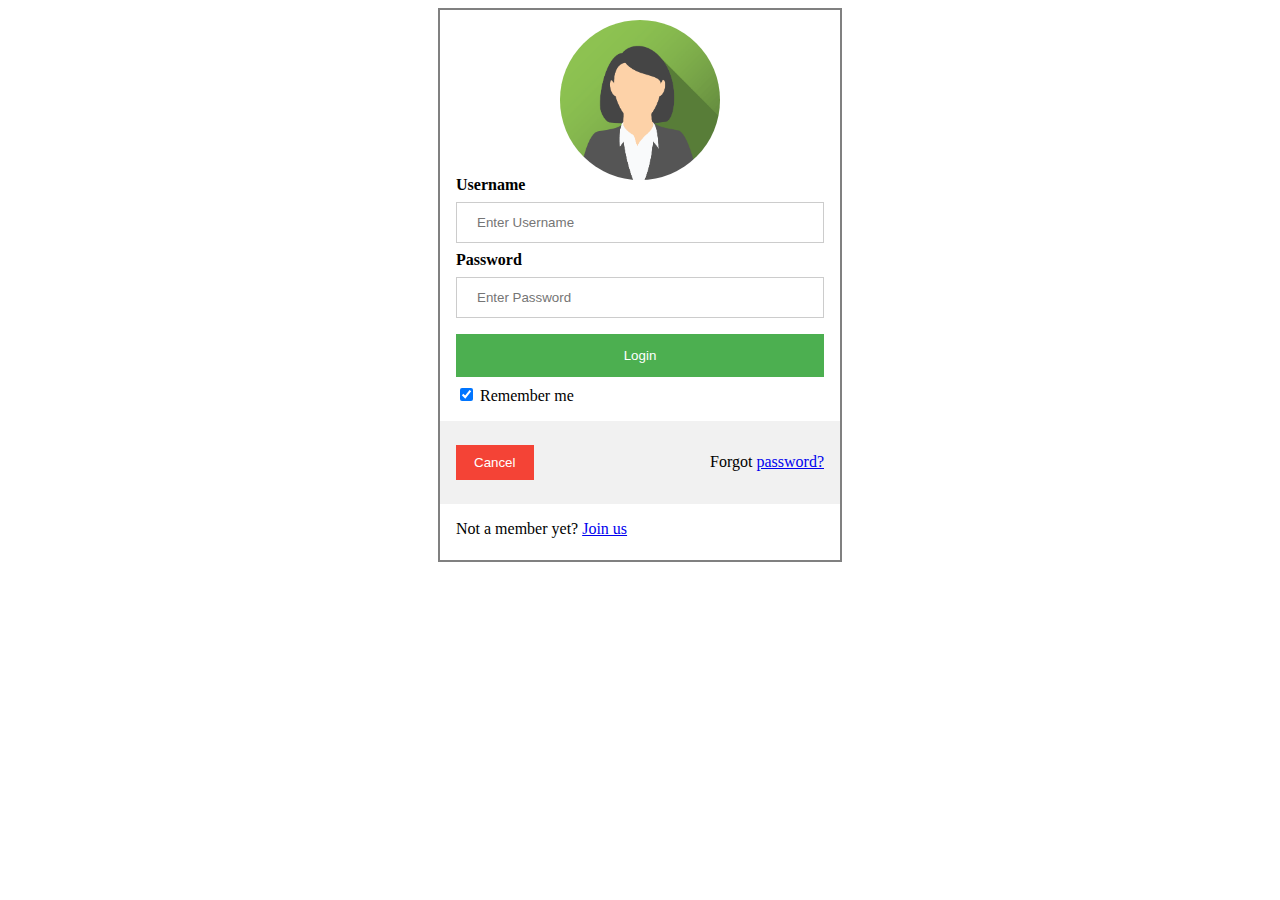
<file: html/index.html>
<!DOCTYPE html>
<html>
<head>
	<link rel="stylesheet" href="css/login.css">
    <title></title>
</head>
<body>
	<form action="action_page.php">
		<div class="imgcontainer">
			<img src="images/login_avatar.png" alt="Avatar" class="avatar">
		</div>
		
		<div class="container">
			<label for="uname"><b>Username</b></label>
			<input type="text" placeholder="Enter Username" name="uname" required>

			<label for="psw"><b>Password</b></label>
			<input type="password" placeholder="Enter Password" name="psw" required>

			<button type="submit">Login</button>
			<label>
				<input type="checkbox" checked="checked" name="remember"> Remember me
			</label>
		</div>

		<div class="container" style="background-color:#f1f1f1">
			<button type="button" class="cancelbtn">Cancel</button>
			<span class="psw">Forgot <a href="#">password?</a></span>
		</div>
		
		<div class="container">
			Not a member yet?
			<a href="register.html" class="to_register">Join us</a>
		</div>
	</form> 
    
</body>
</html>
</file>
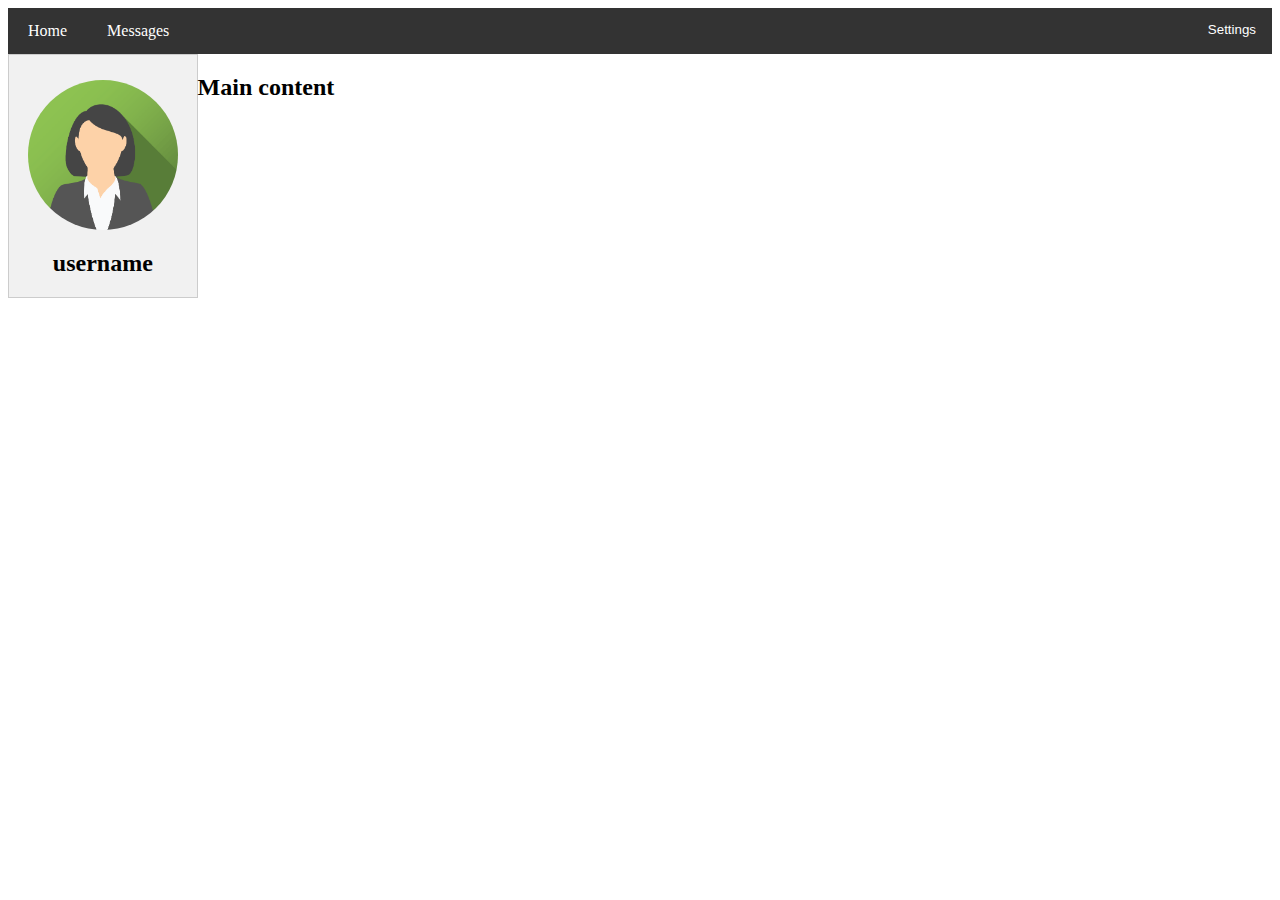
<file: html/home.html>
<!DOCTYPE html>
<html lang="en">
<head>
	<link rel="stylesheet" href="css/profilepage.css">
	<title>profile page</title>
	<meta charset="UTF-8">
	<meta name="viewport" content="width=device-width, initial-scale=1">
</head>
<body>
	<!--
	<div class="header">
	  <h1>Profile page</h1>
	  <p>profile description</p>
	</div>
	-->
	<div class="navbar">
		<a href="home.html">Home</a>
		<a href="messages.html">Messages</a>
		<div class="dropdown">
			<button class="dropbtn">Settings</button>
			<div class="dropdown-content">
				<a href="settings.html">Account</a>
				<a href="index.html">Log out</a>
			</div>
		</div>
	</div>
	
	<div id="Home" class="navBarTabs">
		<div class="row">
			<div class="side">
				<img src="../../images/login_avatar.png" alt="Avatar" class="avatar">
				<center><h2>username</h2></center>
			</div>			
			<div class="main">
				<h2>Main content</h2>
			</div>
		</div>
	</div>	
	
</body>
</html>
</file>
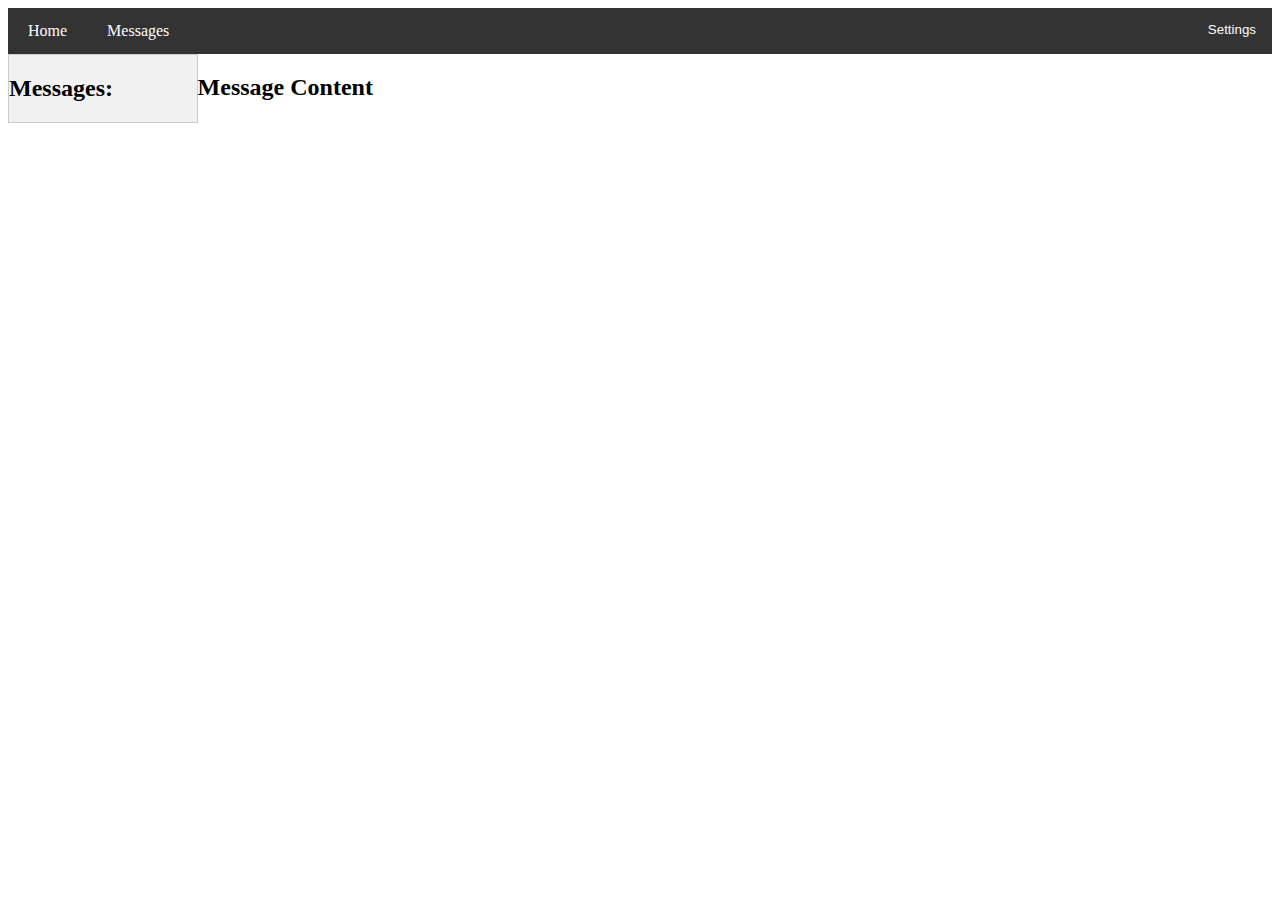
<file: html/messages.html>
<!DOCTYPE html>
<html lang="en">
<head>
	<link rel="stylesheet" href="css/profilepage.css">
	<title>profile page</title>
	<meta charset="UTF-8">
	<meta name="viewport" content="width=device-width, initial-scale=1">
</head>
<body>
	<!--
	<div class="header">
	  <h1>Profile page</h1>
	  <p>profile description</p>
	</div>
	-->
	<div class="navbar">
		<a href="home.html">Home</a>
		<a href="messages.html">Messages</a>
		<div class="dropdown">
			<button class="dropbtn">Settings</button>
			<div class="dropdown-content">
				<a href="settings.html">Account</a>
				<a href="index.html">Log out</a>
			</div>
		</div>
	</div>
	
	<div id="Messages" class="navBarTabs">
		<div class="row">
			<div class="side">
				<h2>Messages:</h2>
			</div>			
			<div class="main">
				<h2>Message Content</h2>
			</div>
		</div>
	</div>
</body>
</html>
</file>
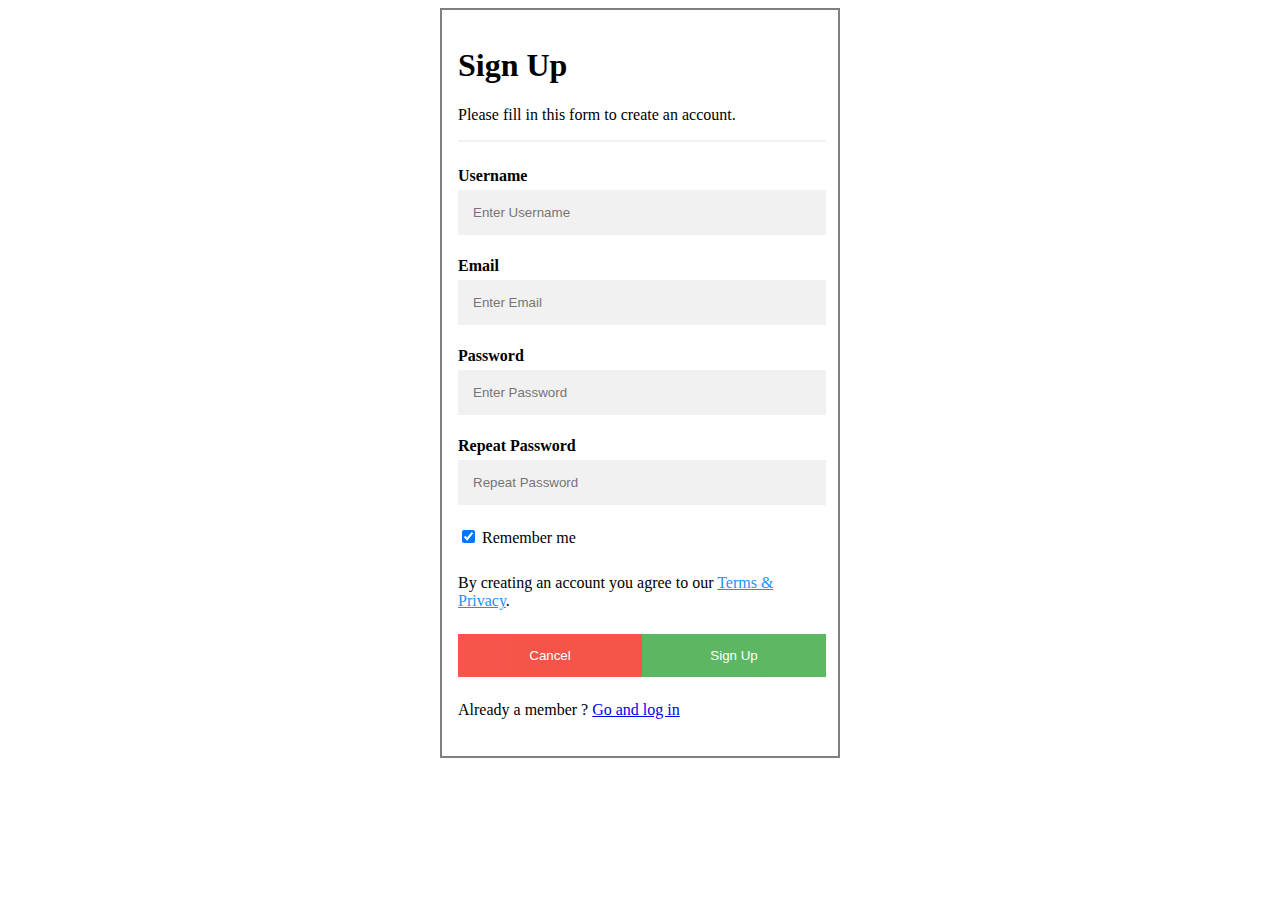
<file: html/register.html>
<!DOCTYPE html>
<html>
<head>
	<link rel="stylesheet" href="css/register.css">
    <title></title>
</head>
<body>
	 <form action="action_page.php">
		<div class="container">
			<h1>Sign Up</h1>
			<p>Please fill in this form to create an account.</p>
			<hr>
			
			<label for="username"><b>Username</b></label>
			<input type="text" placeholder="Enter Username" name="uname" required>

			<label for="email"><b>Email</b></label>
			<input type="text" placeholder="Enter Email" name="email" required>

			<label for="psw"><b>Password</b></label>
			<input type="password" placeholder="Enter Password" name="psw" required>

			<label for="psw-repeat"><b>Repeat Password</b></label>
			<input type="password" placeholder="Repeat Password" name="psw-repeat" required>

			<label>
				<input type="checkbox" checked="checked" name="remember" style="margin-bottom:15px"> Remember me
			</label>

			<p>By creating an account you agree to our <a href="#" style="color:dodgerblue">Terms & Privacy</a>.</p>

			<div class="clearfix">
				<button type="button" class="cancelbtn">Cancel</button>
				<button type="submit" class="signupbtn">Sign Up</button>
			</div>
			<p class="change_link">
                Already a member ?
                <a href="index.html" class="to_register"> Go and log in </a>
            </p>
		</div>
	</form>     
</body>
</html>
</file>
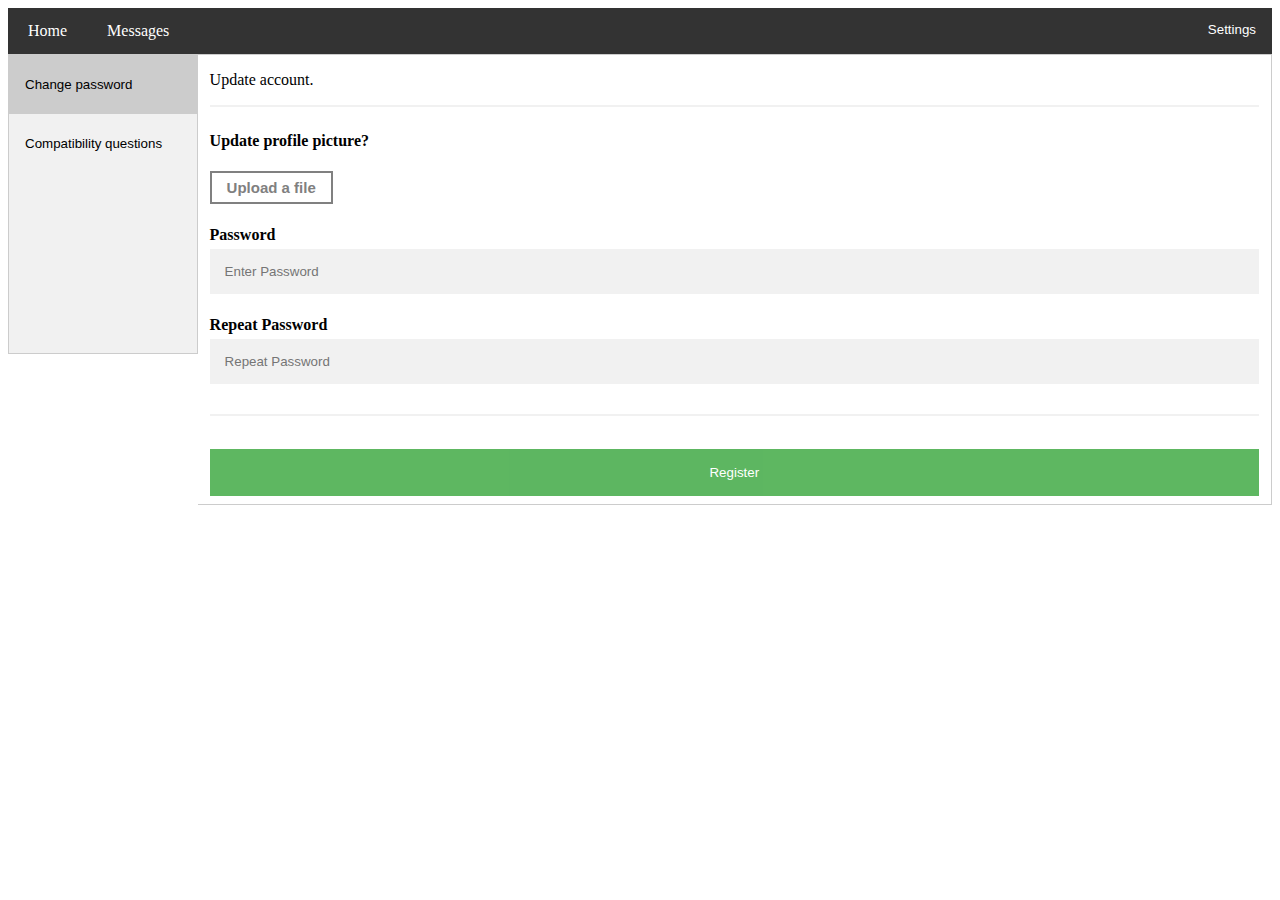
<file: html/settings.html>
<!DOCTYPE html>
<html lang="en">
<head>
	<link rel="stylesheet" href="css/profilepage.css">
	<title>profile page</title>
	<meta charset="UTF-8">
	<meta name="viewport" content="width=device-width, initial-scale=1">
</head>
<body>
	<!--
	<div class="header">
	  <h1>Profile page</h1>
	  <p>profile description</p>
	</div>
	-->
	<div class="navbar">
		<a href="home.html">Home</a>
		<a href="messages.html">Messages</a>
		<div class="dropdown">
			<button class="dropbtn">Settings</button>
			<div class="dropdown-content">
				<a href="settings.html">Account</a>
				<a href="login.html">Log out</a>
			</div>
		</div>
	</div>
	<div id="Settings" class="navBarTabs">
					
		<div class="verticalTabs">
			<button class="tablinks" onclick="openVerticalTab(event, 'Change password')" id="defaultOpen">Change password</button>
			<button class="tablinks" onclick="openVerticalTab(event, 'Compatibility questions')">Compatibility questions</button>
		</div>	
				
		<div id="Change password" class="tabcontent">
			<p>Update account.</p>
			<hr>
			<h4>Update profile picture?</h4>
			<div class="upload-btn-wrapper">
				<button class="btn">Upload a file</button>
				<input type="file" name="myfile" />
			</div>
			<br>
			<br>
			<label for="psw"><b>Password</b></label>
			<input type="password" placeholder="Enter Password" name="psw" required>

			<label for="psw-repeat"><b>Repeat Password</b></label>
			<input type="password" placeholder="Repeat Password" name="psw-repeat" required>
			
			<hr>
			
			<button type="submit" class="registerbtn">Register</button>
			
		</div>

		<div id="Compatibility questions" class="tabcontent">
				  
			<h1>Compatibility Questions</h1>
			<p>Please fill out these compatibility questions to add to your account.</p>
			<hr>

			<label for="email"><b>Question1</b></label>
			<input type="text" placeholder="Question1" name="question1" required>
					
			<label for="email"><b>Question2</b></label>
			<input type="text" placeholder="Question2" name="question2" required>
					
			<label for="email"><b>Question3</b></label>
			<input type="text" placeholder="Question3" name="question3" required>
					
			<label for="email"><b>Question4</b></label>
			<input type="text" placeholder="Question4" name="question4" required>
			
			<button type="submit" class="registerbtn">Register</button>
			<hr>
			
		</div>	
				
		<script>
			function openVerticalTab(evt, tabName) {
				var i, tabcontent, tablinks;
						
				tabcontent = document.getElementsByClassName("tabcontent");
				for (i = 0; i < tabcontent.length; i++) {
					tabcontent[i].style.display = "none";
				}
				tablinks = document.getElementsByClassName("tablinks");
				for (i = 0; i < tablinks.length; i++) {
					tablinks[i].className = tablinks[i].className.replace(" active", "");
				}

				document.getElementById(tabName).style.display = "block";
				evt.currentTarget.className += " active";
						
			}
			document.getElementById("defaultOpen").click();
		</script>
				
	</div>
	
	
	
</body>
</html>
</file>
<file: html/css/login.css>
/* Bordered form */
form {
	width: 400px;
	height: 100px;
    margin-left: auto;
	margin-right: auto;
	border: 2px solid gray;
	width: 400px;
	height: 550px;
   
}

/* Full-width inputs */
input[type=text], input[type=password] {
    width: 100%;
    padding: 12px 20px;
    margin: 8px 0;
    display: inline-block;
    border: 1px solid #ccc;
    box-sizing: border-box;
}

/* Set a style for all buttons */
button {
    background-color: #4CAF50;
    color: white;
    padding: 14px 20px;
    margin: 8px 0;
    border: none;
    cursor: pointer;
    width: 100%;
}

/* Add a hover effect for buttons */
button:hover {
    opacity: 0.8;
}

/* Extra style for the cancel button (red) */
.cancelbtn {
    width: auto;
    padding: 10px 18px;
    background-color: #f44336;
}

/* Center the avatar image inside this container */
.imgcontainer {
    text-align: center;
	width: 400px;
	height: 150px;
    margin-left: auto;
	margin-right: auto;
}

/* Avatar image */
img.avatar {
    margin-top: 10px;
	width: 40%;
    border-radius: 50%;
}

/* Add padding to containers */
.container {
    padding: 16px;
}

/* The "Forgot password" text */
span.psw {
    float: right;
    padding-top: 16px;
}

/* Change styles for span and cancel button on extra small screens */
@media screen and (max-width: 300px) {
    span.psw {
        display: block;
        float: none;
    }
    .cancelbtn {
        width: 100%;
    }
}
</file>
<file: html/css/profilepage.css>
/* Header/logo Title */
.header {
    padding: 80px;
    text-align: center;
    background: #3b5998;
    color: white;
	height: 200px;
}

/* Increase the font size of the heading */
.header h1 {
    font-size: 40px;
}

/* Style the top navigation bar */
.navbar {
    overflow: hidden;
    background-color: #333;
    
}
/* Style the navigation bar links */
.navbar a {
    float: left; /* Make sure that the links stay side-by-side */
    display: block; /* Change the display to block, for responsive reasons (see below) */
    color: white; /* White text color */
    text-align: center; /* Center the text */
    padding: 14px 20px; /* Add some padding */
    text-decoration: none; /* Remove underline */
}
/* Style the navigation bar links */
.buttonItem {
    background-color: #333;
	float: left;
    display: block;
    color: white;
    text-align: center;
    padding: 14px 20px;
	border: none;
    text-decoration: none;
}

.dropdown {
    float: right;
    overflow: hidden;
}

.dropdown .dropbtn {
	border: none;
    outline: none;
    color: white;
    padding: 14px 16px;
    background-color: inherit;
    margin: 0;
}

.navbar a:hover, .dropdown:hover .dropbtn {
    background-color: #ddd;
    color: black;
}

.dropdown-content {
    display: none;
    position: absolute;
    background-color: #f9f9f9;
    min-width: 160px;
    box-shadow: 0px 8px 16px 0px rgba(0,0,0,0.2);
    z-index: 1;
}

.dropdown-content a {
    float: none;
    color: black;
    padding: 12px 16px;
    text-decoration: none;
    display: block;
    text-align: left;
}

.dropdown-content a:hover {
    background-color: #ddd;
}

.dropdown:hover .dropdown-content {
    display: block;
}
.buttonItem:hover {
    background-color: #ddd;
    color: black;
}

/* Column container */
.row {  
    display: flex;
    flex-wrap: wrap;
}

/* Create two unequal columns that sits next to each other */
/* Sidebar/left column */
.side {
	flex: 15%;
    background-color: #f1f1f1;
	border: 1px solid #ccc;
}
.avatar {
	vertical-align: middle;
	display: block;
	margin-top: 25px;
    margin-left: auto;
    margin-right: auto;
    width: 50%;
    width: 150px;
    height: 150px;
    border-radius: 50%;
}
.upload-btn-wrapper {
  position: relative;
  overflow: hidden;
  display: inline-block;
}

.btn {
  border: 2px solid gray;
  color: gray;
  background-color: white;
  padding: 6px 15px;
  font-size: 15px;
  font-weight: bold;
}

.upload-btn-wrapper input[type=file] {
  font-size: 50px;
  position: absolute;
  left: 0;
  top: 0;
  opacity: 0;
}
/* Main column */
.main {   
    flex: 85%;
    background-color: white;
  
}
/* Style the tab */
.verticalTabs {
    float: left;
    border: 1px solid #ccc;
    background-color: #f1f1f1;
    width: 15%;
    height: 300px;
}

/* Style the buttons that are used to open the tab content */
.verticalTabs button {
    display: block;
    background-color: inherit;
    color: black;
    padding: 22px 16px;
    width: 100%;
    border: none;
    outline: none;
    text-align: left;
    cursor: pointer;
    transition: 0.3s;
}

/* Change background color of buttons on hover */
.verticalTabs button:hover {
    background-color: #ddd;
}

/* Create an active/current "tab button" class */
.verticalTabs button.active {
    background-color: #ccc;
}

/* Style the tab content */
.tabcontent {
    float: left;
    padding: 0px 12px;
    border: 1px solid #ccc;
    width: 85%;
    border-left: none;
    height: 100%;
}

/* Footer */
.footer {
    padding: 20px;
    text-align: center;
    background: #ddd;
}
* {box-sizing: border-box}

/* Add padding to containers */
.container {
  padding: 16px;
}

/* Full-width input fields */
input[type=text], input[type=password] {
  width: 100%;
  padding: 15px;
  margin: 5px 0 22px 0;
  display: inline-block;
  border: none;
  background: #f1f1f1;
}

input[type=text]:focus, input[type=password]:focus {
  background-color: #ddd;
  outline: none;
}

/* Overwrite default styles of hr */
hr {
  border: 1px solid #f1f1f1;
  margin-bottom: 25px;
}

/* Set a style for the submit/register button */
.registerbtn {
  background-color: #4CAF50;
  color: white;
  padding: 16px 20px;
  margin: 8px 0;
  border: none;
  cursor: pointer;
  width: 100%;
  opacity: 0.9;
}

.registerbtn:hover {
  opacity:1;
}

/* Add a blue text color to links */
a {
  color: dodgerblue;
}

/* Set a grey background color and center the text of the "sign in" section */
.signin {
  background-color: #f1f1f1;
  text-align: center;
}

/* Responsive layout - when the screen is less than 700px wide, make the two columns stack on top of each other instead of next to each other */
@media screen and (max-width: 700px) {
    .row {   
        flex-direction: column;
    }
}

/* Responsive layout - when the screen is less than 400px wide, make the navigation links stack on top of each other instead of next to each other */
@media screen and (max-width: 400px) {
    .navbar a {
        float: none;
        width: 100%;
    }
}
</file>
<file: html/css/register.css>
* {box-sizing: border-box}
body {
	border: 2px solid gray;
	width: 400px;
	height: 750px;
    margin-left: auto;
	margin-right: auto;
}
form {
	width: 400px;
	height: 100px;
    margin-left: auto;
	margin-right: auto;
}
/* Full-width input fields */
  input[type=text], input[type=password] {
  width: 100%;
  padding: 15px;
  margin: 5px 0 22px 0;
  display: inline-block;
  border: none;
  background: #f1f1f1;
}

input[type=text]:focus, input[type=password]:focus {
  background-color: #ddd;
  outline: none;
}

hr {
  border: 1px solid #f1f1f1;
  margin-bottom: 25px;
}

/* Set a style for all buttons */
button {
  background-color: #4CAF50;
  color: white;
  padding: 14px 20px;
  margin: 8px 0;
  border: none;
  cursor: pointer;
  width: 100%;
  opacity: 0.9;
}

button:hover {
  opacity:1;
}

/* Extra styles for the cancel button */
.cancelbtn {
  padding: 14px 20px;
  background-color: #f44336;
}

/* Float cancel and signup buttons and add an equal width */
.cancelbtn, .signupbtn {
  float: left;
  width: 50%;
}

/* Add padding to container elements */
.container {
  padding: 16px;
}

/* Clear floats */
.clearfix::after {
  content: "";
  clear: both;
  display: table;
}

/* Change styles for cancel button and signup button on extra small screens */
@media screen and (max-width: 300px) {
  .cancelbtn, .signupbtn {
    width: 100%;
  }
}
</file>
